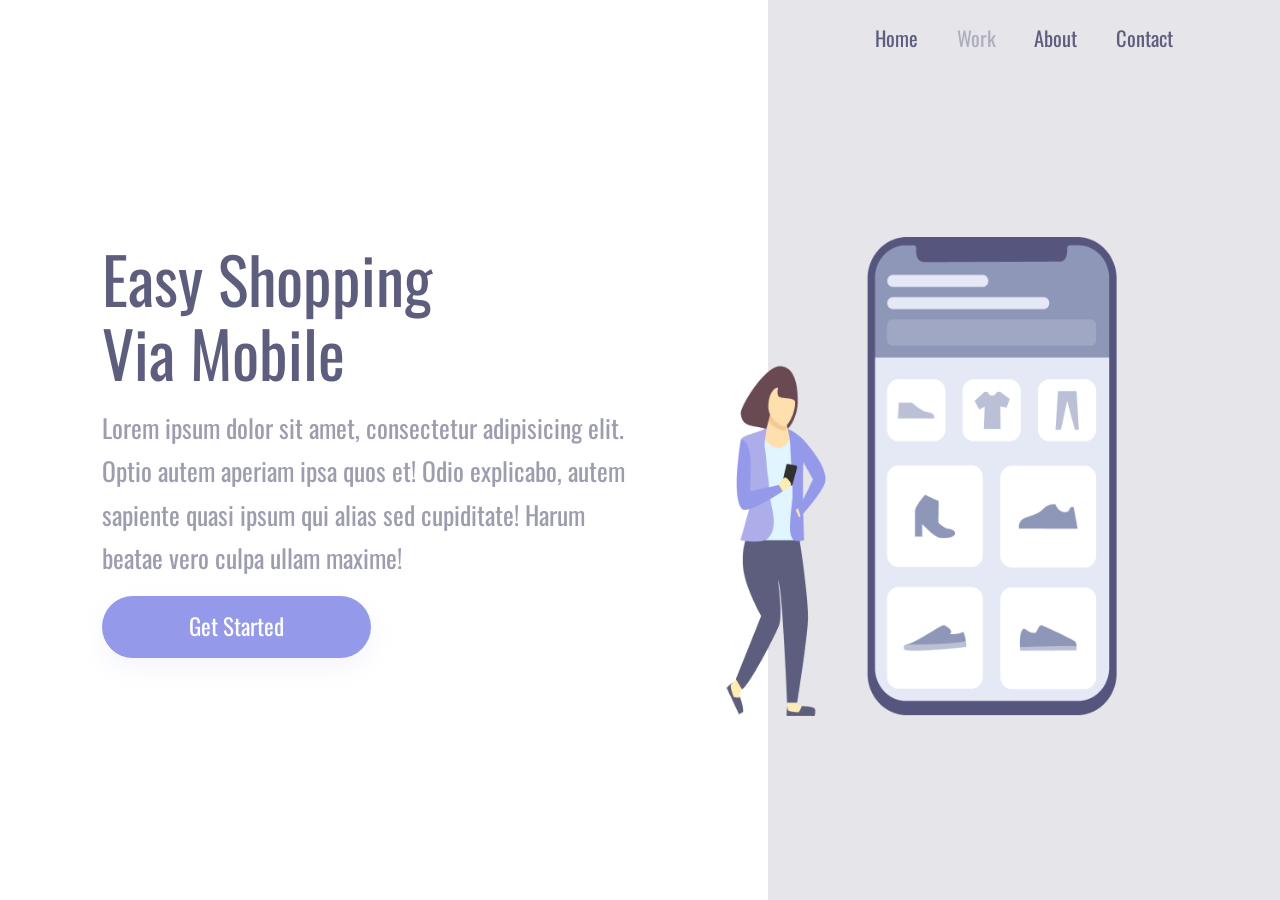
<file: index.html>
<!DOCTYPE html>
<html lang="en">
<head>
    <meta charset="UTF-8">
    <meta name="viewport" content="width=device-width, initial-scale=1.0">
    <link rel="stylesheet" href="./styles.css">
    <link rel="preconnect" href="https://fonts.googleapis.com">
    <link r+el="preconnect" href="https://fonts.gstatic.com" crossorigin>
    <link href="https://fonts.googleapis.com/css2?family=Oswald:wght@200..700&family=Poppins:ital,wght@0,100;0,200;0,300;0,400;0,500;0,600;0,700;0,800;0,900;1,100;1,200;1,300;1,400;1,500;1,600;1,700;1,800;1,900&display=swap" rel="stylesheet">
    <title>Easy Shopping Via Mobile</title>
</head>
<body>
    <div class="wrapper">
        <section class="container-left">
                <h1>Easy Shopping Via Mobile</h1>
                <p>Lorem ipsum dolor sit amet, consectetur adipisicing elit. Optio autem aperiam ipsa quos et! Odio explicabo, autem sapiente quasi ipsum qui alias sed cupiditate! Harum beatae vero culpa ullam maxime!</p>
                <button>Get Started</button>
        </section>
        <section class="container-rigth">
            <header>
                <a>Home</a>
                <a>Work</a>
                <a>About</a>
                <a>Contact</a>
            </header>
            <img src="./easy shopping via mobile.png" alt="logo-image-easy">
        </section>
    </div> 
</body>
</html>
</file>
<file: styles.css>
* {
    margin: 0;
    padding: 0;
    box-sizing: border-box;
    font-family: "Oswald", sans-serif;
    font-weight: 400;
}

html,
body {
    width: 100%;
    min-height: 100%;
    overflow-x: hidden;
}

body {
    background: #ffffff;
}

.wrapper {
    min-height: 100vh;
    width: 100%;
    display: grid;
    grid-template-columns: minmax(0, 3fr) minmax(320px, 2fr);
}

.container-left {
    display: flex;
    flex-direction: column;
    justify-content: center;
    align-items: flex-start;
    padding-left: clamp(2rem, 8vw, 8.5rem);
    padding-right: clamp(1.5rem, 4vw, 4rem);
}

.container-rigth {
    background-color: rgba(93, 93, 125, 0.16);
    min-height: 100vh;
    display: flex;
    flex-direction: column;
    align-items: center;
    position: relative;
    padding-inline: clamp(1.5rem, 4vw, 3.5rem);
}

header {
    width: 100%;
    display: flex;
    justify-content: center;
    gap: clamp(1.2rem, 3vw, 2.6rem);
    margin-top: clamp(1rem, 2vw, 1.5rem);
    flex-wrap: wrap;
}

a {
    font-size: clamp(1.1rem, 1.6vw, 1.75rem);
    line-height: 1.4;
    color: #5D5D7D;
    cursor: pointer;
}

a:nth-child(2) {
    opacity: 0.4;
}

a:hover {
    opacity: 0.4;
}

a:active {
    opacity: 0.8;
}

img {
    width: min(95%, 32rem);
    max-width: 100%;
    height: auto;
    margin-top: auto;
    margin-bottom: auto;
    transform: translateX(clamp(-8rem, -8vw, -3rem));
}

h1 {
    font-size: clamp(2.6rem, 5vw, 4.375rem);
    line-height: 1.15;
    color: #5D5D7D;
    max-width: 23rem;
}

p {
    font-size: clamp(1rem, 2vw, 1.75rem);
    line-height: 1.7;
    color: #5D5D7D;
    opacity: 0.6;
    margin: 1rem 0;
    max-width: 34rem;
}

button {
    width: min(100%, 16.8rem);
    min-height: 3.875rem;
    padding: 0.75rem 2rem;
    background: #9499EA;
    box-shadow: 0 10px 24px rgba(148, 153, 234, 0.1);
    font-size: clamp(1.1rem, 1.8vw, 1.5rem);
    line-height: 1.3;
    text-align: center;
    color: #FFFFFF;
    border: none;
    border-radius: 999px;
    cursor: pointer;
}

button:hover {
    opacity: 0.8;
}

button:active {
    opacity: 0.5;
}

@media screen and (max-width: 1100px) {
    .wrapper {
        grid-template-columns: minmax(0, 1.2fr) minmax(300px, 0.8fr);
    }

    img {
        width: min(110%, 28rem);
        transform: translateX(clamp(-5rem, -6vw, -2rem));
    }
}

@media screen and (max-width: 900px) {
    .wrapper {
        min-height: 100vh;
        display: grid;
        grid-template-columns: 1fr;
        grid-template-rows: auto 1fr;
    }

    .container-left {
        min-height: auto;
        align-items: center;
        text-align: center;
        padding: clamp(2.5rem, 8vw, 4rem) clamp(1.5rem, 8vw, 4rem);
    }

    .container-rigth {
        min-height: auto;
        padding: clamp(2rem, 8vw, 4rem) clamp(1rem, 6vw, 2.5rem);
    }

    header {
        display: none;
    }

    h1 {
        max-width: 24rem;
        font-size: clamp(2rem, 8vw, 3rem);
        line-height: 1.25;
    }

    p {
        max-width: 34rem;
        font-size: clamp(0.9rem, 3.6vw, 1.1rem);
        line-height: 1.7;
        margin: 1rem 0 1.5rem;
    }

    button {
        width: min(100%, 19rem);
    }

    img {
        width: min(100%, 28rem);
        transform: none;
        margin: 0 auto;
    }
}

@media screen and (max-width: 480px) {
    .container-left {
        padding: 3rem 1.5rem 2rem;
    }

    .container-rigth {
        padding: 2rem 1rem;
    }

    h1 {
        font-size: clamp(1.9rem, 9vw, 2.4rem);
        line-height: 1.25;
    }

    p {
        font-size: 0.95rem;
        line-height: 1.7;
    }

    button {
        min-height: 3.5rem;
        font-size: 1.2rem;
    }

    img {
        width: min(100%, 22rem);
    }
}
</file>
